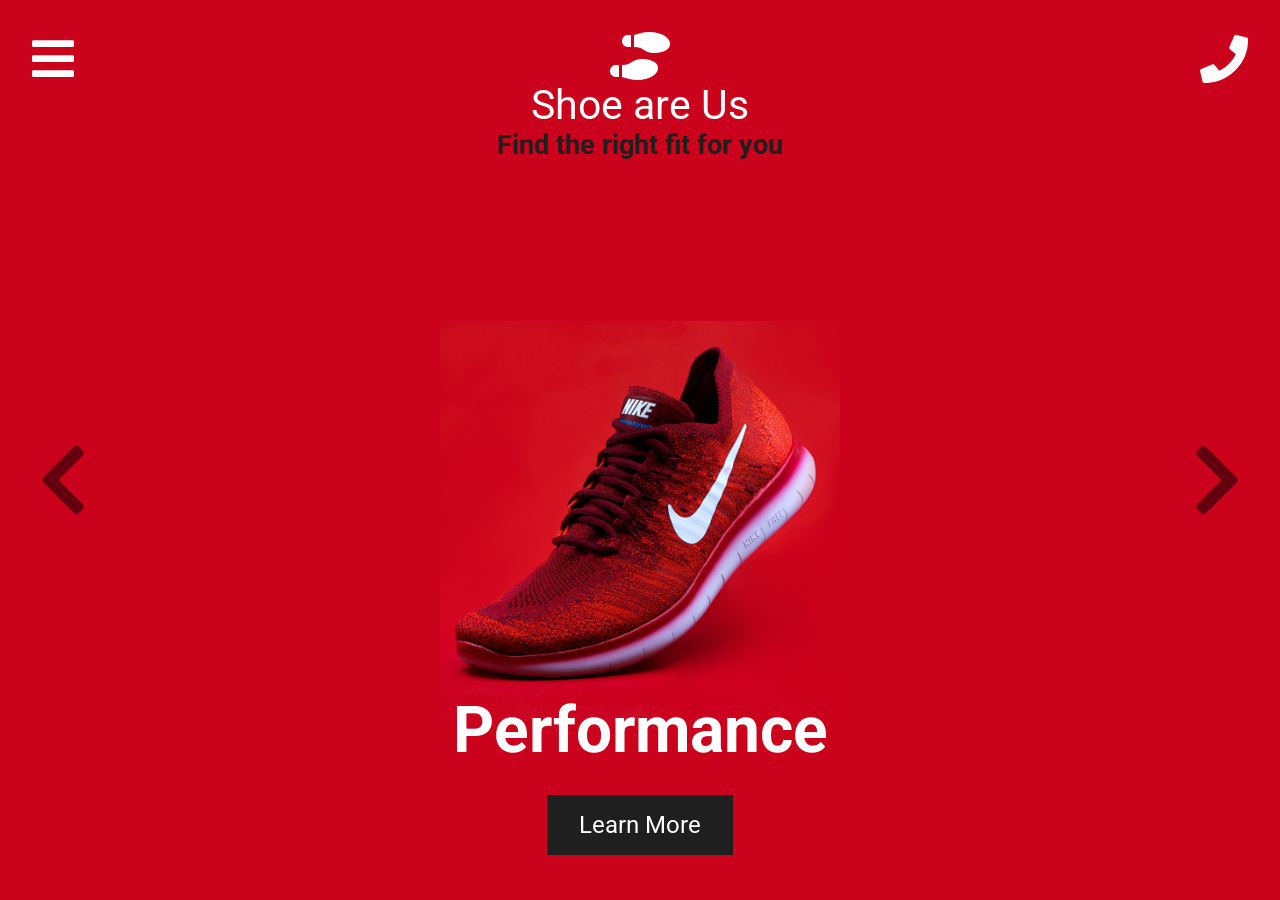
<file: footwear-design/index.html>
<!DOCTYPE html>
<html lang="en">
    <head>
        <meta charset="UTF-8" />
        <meta name="viewport" content="width=device-width, initial-scale=1.0" />
        <title>Footwear</title>
        <link
            rel="stylesheet"
            href="https://cdnjs.cloudflare.com/ajax/libs/font-awesome/5.14.0/css/all.min.css"
        />
        <link rel="stylesheet" href="style.css" />
        <script src="script.js" defer></script>
    </head>
    <body>
        <a href="#" class="hamburger">
            <i class="fas fa-bars"></i>
        </a>

        <a href="#" class="phone"><i class="fas fa-phone"></i></a>

        <div class="logo">
            <i class="fas fa-shoe-prints"></i>
            <h2>Shoe are Us</h2>
            <p>Find the right fit for you</p>
        </div>

        <div class="carousel-container">
            <div class="carousel" id="carousel">
                <div class="slide" data-bg="cb021c">
                    <img src="images/shoe-1.jpg" alt="shoe-1" />
                    <h1>Performance</h1>
                    <a href="#">Learn More</a>
                </div>
                <div class="slide" data-bg="E0E1E3">
                    <img src="images/shoe-2.jpg" alt="shoe-2" />
                    <h1>Design</h1>
                    <a href="#">Learn More</a>
                </div>
                <div class="slide" data-bg="F6F7F9">
                    <img src="images/shoe-3.jpg" alt="shoe-3" />
                    <h1>Comodity</h1>
                    <a href="#">Learn More</a>
                </div>
                <div class="slide" data-bg="3F4346">
                    <img src="images/shoe-4.jpg" alt="shoe-4" />
                    <h1>Lightness</h1>
                    <a href="#">Learn More</a>
                </div>
            </div>

            <button id="left" class="left-arrow arrow">
                <i class="fas fa-chevron-left"></i>
            </button>
            <button id="right" class="right-arrow arrow">
                <i class="fas fa-chevron-right"></i>
            </button>

            <div class="progress"></div>
        </div>
    </body>
</html>
</file>
<file: footwear-design/style.css>
@import url("https://fonts.googleapis.com/css2?family=Roboto:wght@300;400;500;700;900&display=swap");

* {
    box-sizing: border-box;
}

body {
    background-color: #cb021c;
    font-family: "Roboto", sans-serif;
    margin: 0;
    transition: background 0.4s ease-in-out;
}

a {
    color: white;
    text-decoration: none;
}

.hamburger {
    position: fixed;
    top: 2rem;
    left: 2rem;
    font-size: 3rem;
}

.phone {
    position: fixed;
    top: 2rem;
    right: 2rem;
    font-size: 3rem;
}

.logo {
    color: white;
    font-size: 1.7rem;
    margin: 2rem 0;
    text-align: center;
}

.logo i {
    font-size: 3rem;
}

.logo h2 {
    font-weight: normal;
    margin: 0;
}

.logo p {
    color: #1f1f1f;
    font-weight: bold;
    margin: 0;
}

.carousel-container {
    overflow: hidden;
    position: relative;
    height: 60vh;
    width: 100vw;
    margin-top: 10rem;
}

.carousel {
    display: flex;
    position: absolute;
    left: 0;
    top: 0;
    transform: translateX(0);
    transition: transform 0.4s ease-in-out;
}

.slide {
    width: 100vw;
    text-align: center;
}

.slide img {
    object-fit: cover;
    height: 400px;
    width: 400px;
}

.slide h1 {
    color: white;
    font-size: 4rem;
    margin-top: -2rem;
}

.slide a {
    background-color: #1f1f1f;
    padding: 1rem 2rem;
    font-size: 1.5rem;
}

.arrow {
    background-color: transparent;
    border: 0;
    cursor: pointer;
    position: absolute;
    top: 30%;
    transform: translateY(-50%);
    font-size: 5rem;
    color: black;
    opacity: 0.5;
}

.left-arrow {
    left: 2rem;
}

.right-arrow {
    right: 2rem;
}
</file>
